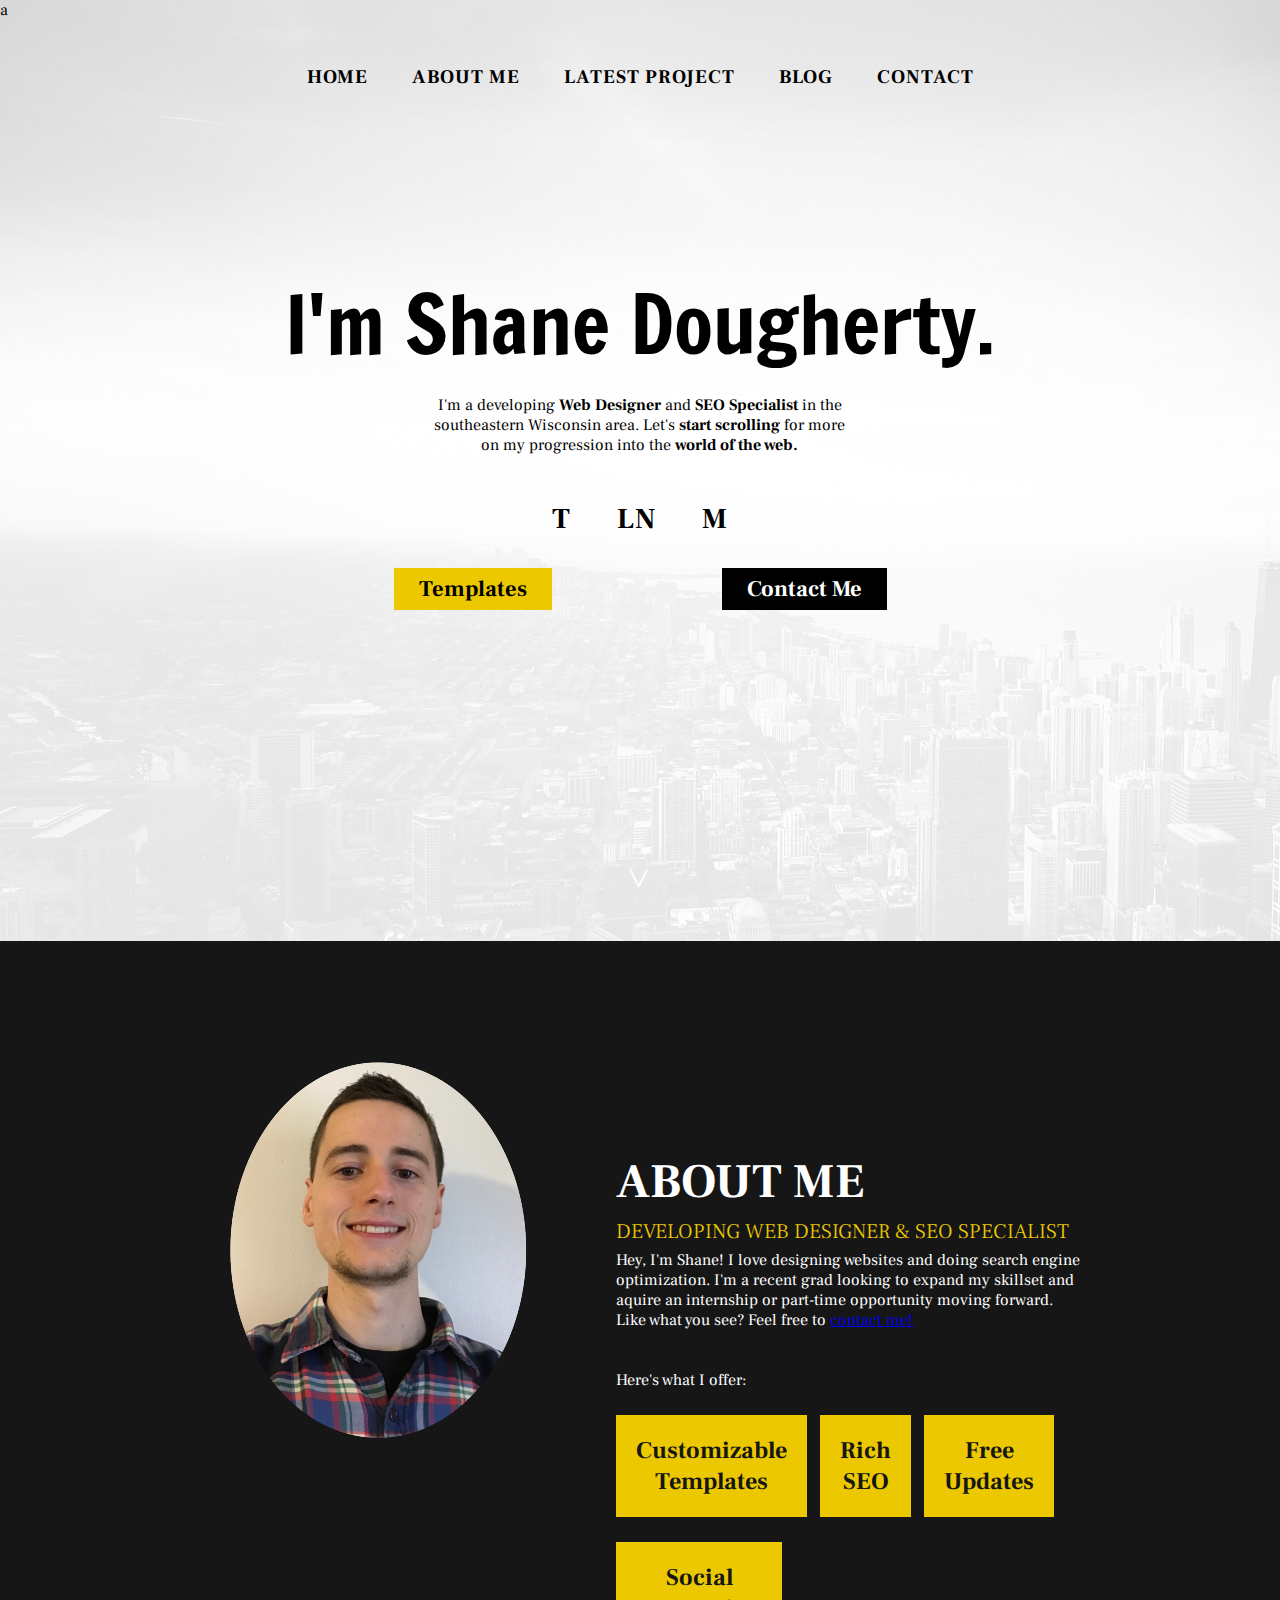
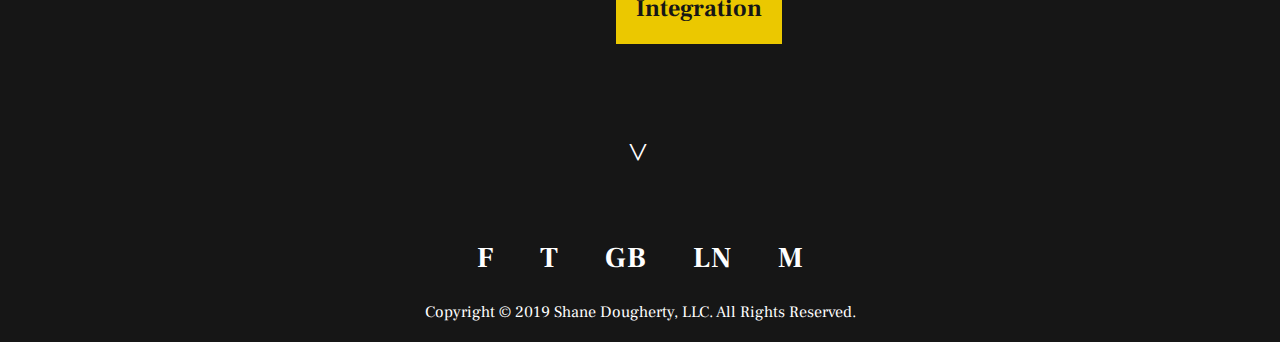
<file: blog.html>
<!DOCTYPE html>
<html lang="en-US">
<head>
    <meta charset="utf-8">
    <title>Shane Dougherty, LLC.</title>
    <meta name="viewport" content="width=device-width, initial-scale=1.0">
    <link rel="stylesheet" type="text/css" href="main.css" media="screen">
    <link href="https://fonts.googleapis.com/css?family=Francois+One" rel="stylesheet">
    <link href="https://fonts.googleapis.com/css?family=Frank+Ruhl+Libre" rel="stylesheet">
    <link rel="stylesheet" href="https://cdnjs.cloudflare.com/ajax/libs/font-awesome/4.7.0/css/font-awesome.min.css">
</head>
<body>
    <div class="container">
        <header>
            <nav id="topnav">
                <div class="aactive active">a</div>
                <ul id="myLinks">
                    <li><a href="index.html">Home</a></li>
                    <li><a href="#me">About Me</a></li>
                    <li><a href="#latest">Latest Project</a></li>
                    <li><a href="#">Blog</a></li>
                    <li><a href="#contactus">Contact</a></li>
                </ul>
                <a href="javascript:void(0);" class="icon" onclick="myFunction()">
                    <i class="fa fa-bars"></i>
                </a>
            </nav>
            <h1>I'm Shane Dougherty.</h1>
            <div class="cta-p">
                <p>I'm a developing <strong>Web Designer</strong> and <strong>SEO Specialist</strong> in the southeastern Wisconsin area. Let's <strong>start scrolling</strong> for more on my progression into the <strong>world of the web.</strong></p>
            </div>
            <nav>
                <ul class="social">
                    <li><a href="https://twitter.com/DoughertyShane">T</a></li>
                    <li><a href="https://www.linkedin.com/in/shane-dougherty-645080124/?trk=hp-identity-name">ln</a></li>
                    <li><a href="https://medium.com/web-designer-weekly">M</a></li>
                </ul>
            </nav>
            <div class="wrapper1">
                <button class="hdbtn worksb" onclick="window.location.href = '#contactus';">Templates</button>
                <button class="hdbtn contactb" onclick="window.location.href = '#contactus';">Contact Me</button>
            </div>
            <br />
            <div class="wrapper2">
                <!--nav arrow-->
                <a href="#me"><img src="arrow.svg" width="80%" alt="down arrow" /></a>
            </div>
        </header>
        <section id="me">
            <button onclick="topFunction()" id="myBtn" title="Go to top">
                <img src="arrowUp.svg" width="80%" alt="Up arrow"/>
                <img src="arrowUp-hover.svg" width="80%" alt="Up arrow"/>
            </button>
            <article class="aboutme">
                <div id="myimg">
                    <img src="me2.png" alt="Picture of Shane"/>
                </div>
                <div class="abwrapper">
                    <h1>About Me</h1>
                    <h3>Developing Web Designer & SEO Specialist</h3>
                    <p>Hey, I'm Shane! I love designing websites and doing search engine optimization. I'm a recent grad looking to expand my skillset and aquire an internship or part-time opportunity moving forward. Like what you see? Feel free to <a href="#contactus">contact me!</a></p>
                    <br />
                    <br />
                    <p>Here's what I offer:</p>
                    <div class="serviceswrapper">
                        <div class="services">
                            <h2>Customizable <br /> Templates</h2>
                            <div class="servinfo">
                                <p>Choose one of my provided templates for your brand or ask for custom changes! (additional fee).</p>
                            </div>
                        </div>
                        <div class="services">
                            <h2>Rich <br /> SEO</h2>
                            <div class="servinfo">
                                <p>Powerful search engine optimized websites that increase your brand's presence on Google.</p>
                            </div>
                        </div>
                        <div class="services">
                            <h2>Free <br /> Updates</h2>
                            <div class="servinfo">
                                    <p>Ever need the website updated? No problem! I do free content edits! (Additions & layout changes have added fee).</p>
                            </div>
                        </div>
                        <div class="services">
                            <h2 class="last">Social <br /> Integration</h2>
                            <div class="servinfo">
                                    <p class="last">Integrattion of social media platforms into your website to streamline customer connection.</p>
                            </div>
                        </div>
                    </div>
                </div>
            </article>
            <div class="wrapper2">
                <!--nav arrow-->
                <a href="#me-info"><img src="arrow.svg" width="75%" alt="down arrow" /></a>
            </div>
        </section>

        <footer>
            <nav>
                 <ul class="social footernav">
                    <li><a href="https://twitter.com/DoughertyShane">F</a></li>
                    <li><a href="https://twitter.com/DoughertyShane">T</a></li>
                    <li><a href="https://www.google.com/search?ludocid=14154143131033326486&hl=en&q=Shane%20Dougherty%2C%20LLC.%201816%20COLLEGE%20AVE%20STEVENS%20POINT%2C%20WI%2054481&_ga=2.23601074.96185321.1553140767-418329148.1553140767#fpstate=lie">Gb</a></li>
                    <li><a href="https://www.linkedin.com/in/shane-dougherty-645080124/?trk=hp-identity-name">ln</a></li>
                    <li><a href="https://medium.com/web-designer-weekly">M</a></li>
                </ul>
            </nav>
            <p>Copyright © 2019 Shane Dougherty, LLC. All Rights Reserved.</p>
        </footer>
    </div>
    <script>
            //navbar implementation
            function myFunction() {
                var x = document.getElementById("myLinks");
                if (x.style.display === "block") {
                    x.style.display = "none";
                } else {
                    x.style.display = "block";
                }
            }
            // When the user scrolls down 20px from the top of the document, show the button
            window.onscroll = function() {scrollFunction()};
            
            function scrollFunction() {
              if (document.body.scrollTop > 200 || document.documentElement.scrollTop > 200) {
                document.getElementById("myBtn").style.display = "block";
              } else {
                document.getElementById("myBtn").style.display = "none";
              }
            }
            
            // When the user clicks on the button, scroll to the top of the document
            function topFunction() {
              document.body.scrollTop = 0;
              document.documentElement.scrollTop = 0;
            }
            </script>
</body>
</file>
<file: main.css>
* {
    margin: 0;
    padding: 0;
    font-family: 'Frank Ruhl Libre', serif;
    box-sizing: border-box;
    scroll-behavior: smooth;
}
header {
    background-image: url(chicago_background2.png);
    background-position: 0 -80px;
    width: 100%;
}
header nav {
    position: relative;
    overflow: hidden;
}
header nav ul {
    text-align: center;
    padding-top: 25px;
}
.icon {
    display: none;
}
nav ul li{
    list-style-type: none;
    display: inline-block;
    padding: 20px;
}
nav li a {
    text-decoration: none;
    font-weight: bold;
    text-transform: uppercase;
    color: black;
    font-size: 1.2em;
    letter-spacing: 1px;
}
nav li a:hover {
    color: #ebc800;
}
header h1 {
    font-family: 'Francois One', sans-serif;
    color: black;
    font-size: 5em;
    text-align: center;
    margin-top: 157.5px;
    font-weight: lighter;
}
header p {
    color: black;
    font-size: 1em;
    text-align: center;
    margin-top: 15px;
}
.arrow-width {
    width: 80%;
}
.cta-p {
    width: 33%;
    margin: 0 auto;
    padding-bottom: 20px;
}
.cta-p a {
    text-decoration: none;
    color: white;
}
.social {
    font-size: 1.5em;
    padding: 5px 0;
}
.wrapper1 {
    display: flex;
    justify-content: center;
    padding-top: 5px;
    padding-bottom: 240px;
}
.hdbtn {
    color: white;
    font-size: 1.4em;
    font-weight: bold;
    border: none;
    padding: 7px 25px;
    margin: 0 85px;
}
.worksb {
    color: black;
    background-color: #ebc800;
}
.worksb:hover {
    color: #ebc800;
    background-color: transparent;
    outline: 2px #ebc800 solid;
    outline-offset: -2px;
    cursor: pointer;
}
#myBtn {
    display: none;
    position: fixed;
    bottom: 20px;
    right: 30px;
    z-index: 99;
    border: none;
    background-color: #ebc800;
    color: #161616;
    cursor: pointer;
    width: 40px;
    height: 40px;
    border-radius: 50%;
  }
  #myBtn img:last-child{display:none}
  
#myBtn:hover {
    background-color: transparent;
    border: 2px solid #ebc800;
    cursor: pointer;
}
#myBtn:hover img:first-child{display:none}
#myBtn:hover img:last-child{display:inline-block}

.contactb {
    color: white;
    background-color: black;
}
.contactb:hover {
    color: black;
    background-color: transparent;
    outline: 2px black solid;
    outline-offset: -2px;
    cursor: pointer;
}
.wrapper2 {
    display: flex;
    justify-content: center;
    padding-bottom: 40px;
}

#me {
    background-color: #161616;
}
.aboutme {
    color: white; 
    display: flex;
    justify-content: center;
    align-items: flex-start; 
    padding-top: 110px;
}
#myimg img {
    max-width: 100%;
}
.abwrapper {
    display: flex;
    flex-direction: column;
    justify-content: center;
    width: 42%;
    padding: 100px 0 100px 70px;
}
.aboutme h1 {
    font-size: 3em;
    text-transform: uppercase;
}
.aboutme h3 {
    text-transform: uppercase;
    font-weight: lighter;
    color: #ebc800;
    font-size: 1.3em;
    padding: 5px 0;
}
.services {
position: relative;
display: inline-block;
min-width: 20%;
}

.servinfo {
    color: #161616;
    background-color: white;
    padding: 15px;
    position: absolute;
    display: none;
    margin-top: 2px;
    margin-right: 9px;
    z-index: 1;
    text-align: center;
}
.services h2 {
    color: #161616;
    background-color: #ebc800;
    padding: 20px;
    min-width: 20%;
    margin-top: 25px;
    margin-right: 9px;
    text-align: center;
    cursor: pointer;
}
.services:hover .servinfo {
    display: block;
  }
.last {
    margin-right: 0;
}
.yelltxt {
    color: #ebc800;
}
.education h3, .skills h3 {
    border-bottom: 3px solid #ebc800;
    text-transform: uppercase;
}
.education, .skills {
    display: flex;
    justify-content: center;
    align-items: flex-start;
    font-weight: bold;
}
.titlewrapperedu {
    padding-top: 110px;
}
.titlewrapper {
    padding-top: 60px;
}
.eduwrapper {
    display: flex;
    flex-direction: column;
    width: 45%;
    padding-top: 110px;
    padding-left: 160px;
}
.socialwrapper {
    padding-top: 60px;
    padding-left: 183px;
}
.socialwrapper p {
    padding-bottom: 5px;
}
#edup {
    font-weight: lighter;
}
.eduwrapper h2, .yelltxt {
    padding-bottom: 10px;
}

.skillscontainer {
    width: 475px;
    background-color: #cfcfcf;
    border-bottom: 20px solid white;
  }

.skills {
    padding: 25px 0;
}
.socialtabs {width: 86%; background-color: #161616;}
.html {width: 81%; background-color: #161616;}
.css {width: 76%; background-color: #161616;}
.jquery {width: 62%; background-color: #161616;}
.ps {width: 77%; background-color: #161616;}
.ill {width: 60%; background-color: #161616;}

#latest {
    background-color: #161616;
    color: white;
    text-align: center;
}
#latest h1 {
    font-size: 3em;
    font-weight: bold;
    text-transform: uppercase;
    color: white;
    padding: 25px 25px 5px 25px;
}
#latest h3 {
    padding: 0px 25px 5px 25px;
}
#latest img {
    padding: 10px 25px;
    max-width: 100%;
}
.imgdesc {
    padding-bottom: 40px;
    width: 40%;
    margin: 0 auto;
}
#latest button {
    margin-bottom: 40px;
}
.wrapper3 {
    display: flex;
    justify-content: center;
    padding-bottom: 20px;
}

/*
#testimonials {
    background-color: #161616;
}
#testimonials h1 {
    font-size: 3em;
    font-weight: bold;
    text-transform: uppercase;
    color: white;
    text-align: center;
    padding: 25px;
}
.testbox {
    background-color: #ebc800;
    width: 25%;
    margin: 0 45px;
    text-align: center;
    padding: 20px;
}
.testbox img {
    display: inline-block;
}
.testcontainer {
    display: flex;
    flex-direction: row;
    justify-content: center;
    padding-bottom: 40px;
}
*/

#contactus {
    background-color: white;
    color: #161616;
    text-align: center;
}
#contactus h1 {
    font-size: 3em;
    font-weight: bold;
    text-transform: uppercase;
    padding: 25px 0 5px 0;
}
.theform {
    padding-top: 20px;
    display: flex;
    justify-content: center;
}
.formsection {
    text-align: left;
}
label {
    font-weight: bold;
    text-transform: uppercase;
    font-size: 1.1em;
    display: block;
    padding: 5px 0;
}
input {
    height: 40px;
}
input, textarea {
    border: 2px solid #161616;
    border-radius: 3px;
    padding: 4px;
    width: 400px;
}
*:focus {outline:none !important}
textarea {
    resize: none;
}
.submit {
    margin: -5px 0 50px 300px;
    color: #161616;
    font-size: 1.4em;
    font-weight: bold;
    border: none;
    padding: 7px 25px;
}

footer {
    color: white;
    background-color: #161616;
    text-align: center;
}
footer p {
    padding-bottom: 20px;
}

.footernav a{
    color: white;
}
@media only screen and (max-width: 1200px) { 
    .cta-p {
        width: 50%;
    }
    .skillscontainer {
        width: 350px;
    }
}
@media only screen and (max-width: 900px) {
    .education, .skills {
        flex-direction: column;
        align-items: center;
    }
    .titlewrapperedu, .titlewrapper {
        text-align: center;
    }
    .skillscontainer {
        width: 70%;
    }
    .socialwrapper {
        padding-left: 0px;

    }
    .eduwrapper {
        padding: 50px 0 0 0;
        width: 85%;
        margin: 0 auto;
        align-items: center;
        text-align: center;
    }
    #contactus p {
        width: 60%;
        margin: 0 auto;
    }
   #imgdesc {
        width: 100%;
        margin: 0 auto;
    }
}
@media only screen and (max-width: 800px) { 
    .aboutme {
        flex-direction: column;
        align-items: center;
    }
    .aboutme h1 {
        padding-top: 15px;
    }
    .abwrapper {
        width: 100%;
        align-items: center;
        text-align: center;
        padding: 0 5% 50px 5%;
    }
    .serviceswrapper {
        width: 100%;
        display: flex;
        flex-direction: column;
    }
    .servinfo {
        display: block;
        top: 125px;
        width: 100%;
    }
    .services {
        padding-bottom: 65px;
    }
    .services h2 {
        padding: 20px;
        margin-right: 0px;
    }
    .cta-p {
        width: 75%;
    }
}
@media only screen and (max-width: 600px) { 
    .hdbtn {
        padding: 7px 25px;
        margin: 0 50px;
    }
    .skillscontainer {
        width: 90%;
    }
    #contactus p {
        width: 80%;
    }
    .imgdesc {
        width: 85%;
    }
}
@media only screen and (max-width: 420px) { 
    header h1 {
        font-size: 4em;
        margin-top: 20px;
    }
    header p {
        font-size: .8em;
    }
    .social li{
        padding: 20px 15px;
    }
    #topnav {
        padding-bottom: 5px;
    }
    #topnav ul {
        display: none;
    }
    .cta-p {
        font-size: 1.25em;
    }
    .aactive {
        padding-bottom: 10px;
    }
    #myLinks a {
        color: white;
        width: 100%;
    }
    #myLinks li:active {
        background-color: #ebc800;
    }
    #myLinks li {
        list-style-type: none;
        display: block;                                                              
        padding: 15px;
        text-align: left;
        background-color: #161616;
        font-size: 1em;
    }
    #topnav a.icon {
        background: transparent;
        color: #161616;
        display: block;
        position: absolute;
        right: 15px;
        font-size: 19px;
        top: 16px;
      }
      .active {
        text-decoration: none;
        color: transparent;
      }
    .hdbtn {
        padding: 7px 25px;
        margin: 0 20px;
    }
    .serviceswrapper {
        width: 100%;
        flex-direction: column;
    }
    .services {
        margin-bottom: 35px;
    }
    .submit {
        margin-left: 200px; 
    }

    input, textarea {
        width: 300px;
    }
    footer p {
        font-size: .8em;
    }
}
</file>
